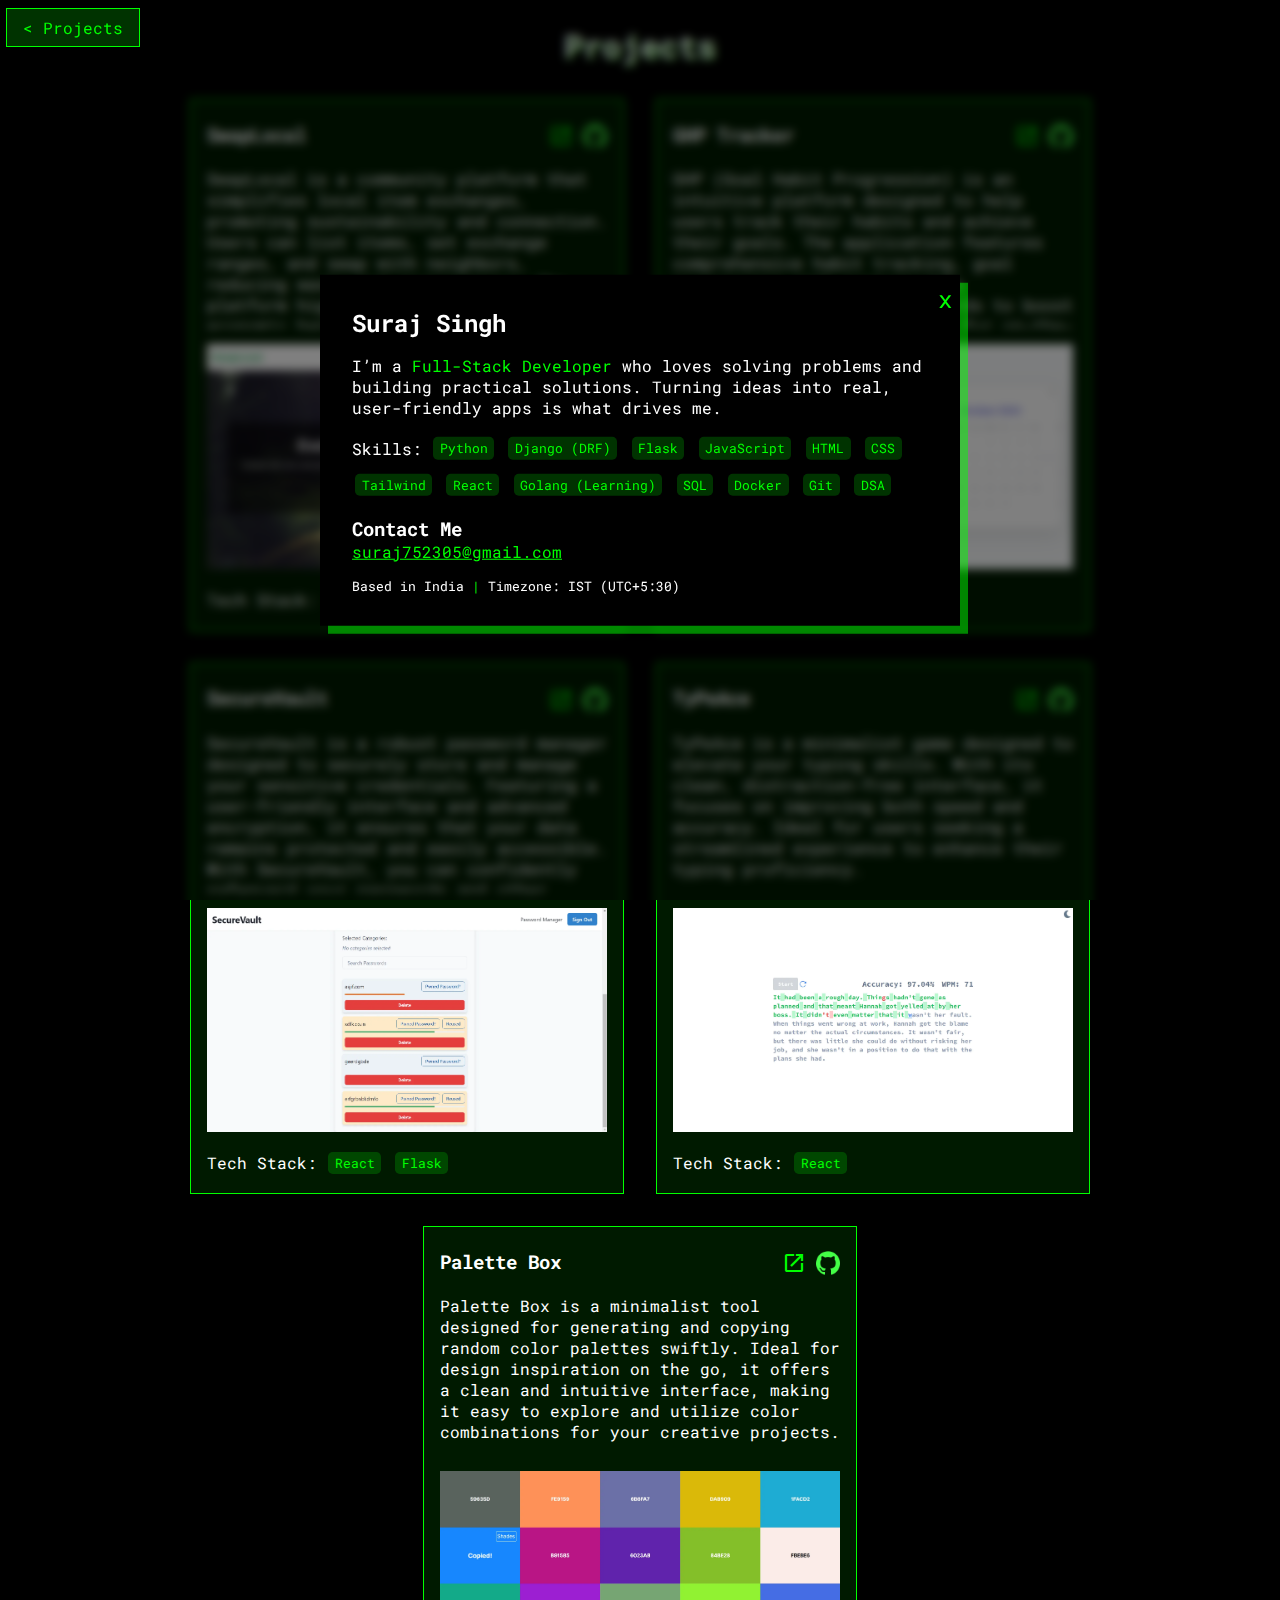
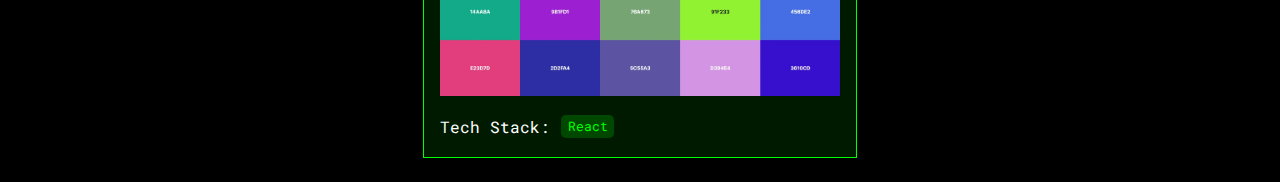
<file: index.html>
<!DOCTYPE html>
<html lang="en">
    <head>
        <meta charset="UTF-8" />
        <meta name="viewport" content="width=device-width, initial-scale=1.0" />
        <link
            rel="stylesheet"
            href="https://fonts.googleapis.com/css2?family=Material+Symbols+Outlined:opsz,wght,FILL,GRAD@20..48,100..700,0..1,-50..200"
        />
        <link rel="stylesheet" href="style.css" />
        <script src="script.js" defer></script>
        <title>Document</title>
    </head>
    <body>
        <header>
            <ul>
                <li id="aboutMeBtn">About Me</li>
            </ul>
        </header>
        <main>
            <h1>Projects</h1>
            <div id="projectsContainer" class="projects-container"></div>
        </main>
        <footer></footer>
        <div id="aboutMeModal" class="hidden">
            <span id="closeBtn">x</span>
            <h2>Suraj Singh</h2>
            <p>
                I’m a
                <span style="color: #00ff00">Full-Stack Developer</span> who
                loves solving problems and building practical solutions. Turning
                ideas into real, user-friendly apps is what drives me.
            </p>
            <div class="tech-stack">
                <p>Skills:</p>

                <span>Python</span>
                <span>Django (DRF)</span>
                <span>Flask</span>
                <span>JavaScript</span>
                <span>HTML</span>
                <span>CSS</span>
                <span>Tailwind</span>
                <span>React</span>
                <span>Golang (Learning)</span>
                <span>SQL</span>
                <span>Docker</span>
                <span>Git</span>
                <span>DSA</span>
            </div>
            <div class="contact-me">
                <h3>Contact Me</h3>
                <a href="mailto:suraj752305@gmail.com" target="_blank"
                    >suraj752305@gmail.com</a
                >
            </div>
            <p style="font-size: 0.8rem">
                Based in India <span style="color: #00ff00">|</span> Timezone:
                IST (UTC+5:30)
            </p>
        </div>
        <div id="backdrop" class="hidden"></div>
    </body>
</html>
</file>
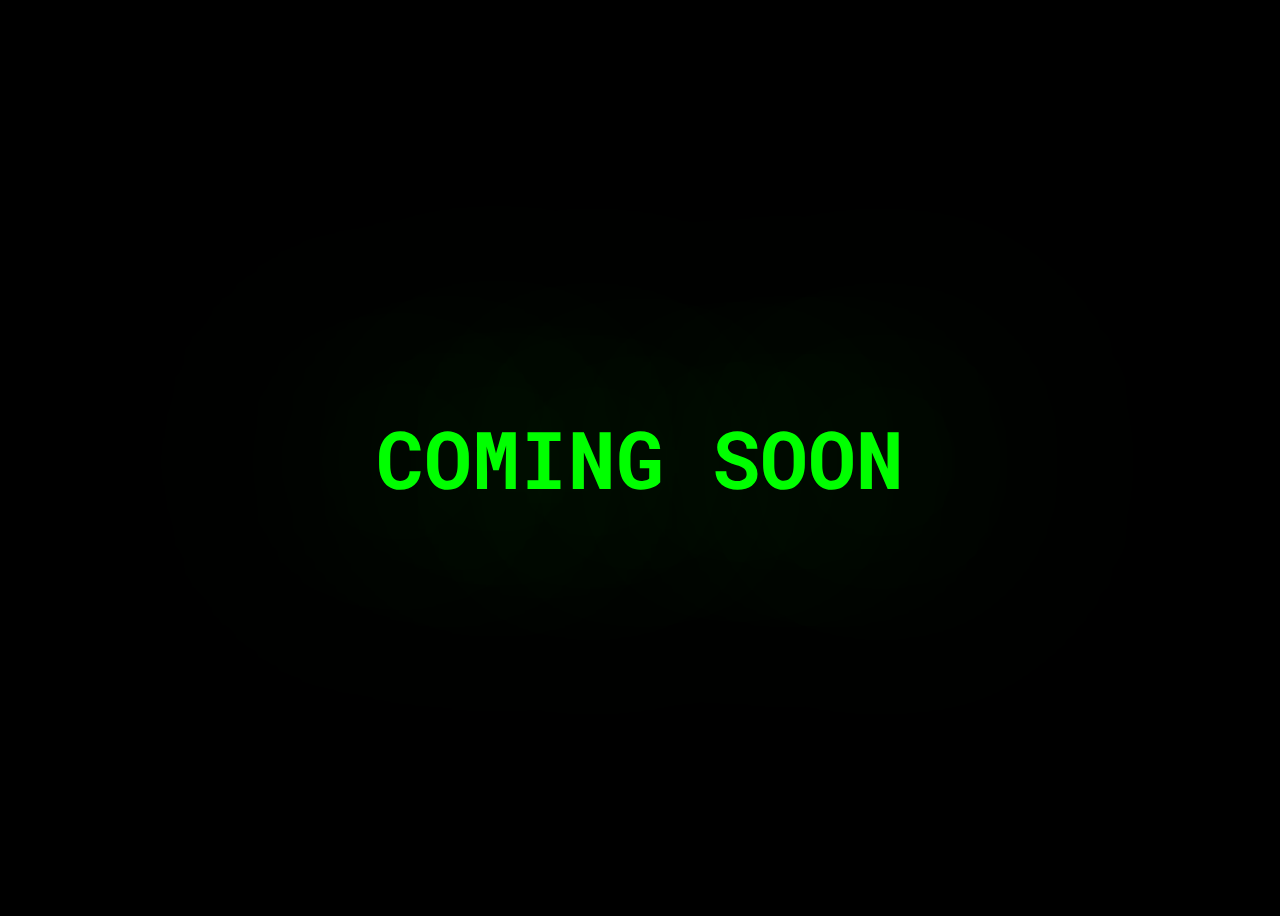
<file: coming-soon.html>
<!DOCTYPE html>
<html lang="en">
    <head>
        <meta charset="UTF-8" />
        <meta name="viewport" content="width=device-width, initial-scale=1.0" />
        <style>
            @import url("https://fonts.googleapis.com/css2?family=Roboto+Mono:ital,wght@0,100..700;1,100..700&display=swap");

            body {
                display: flex;
                justify-content: center;
                align-items: center;
                height: 100vh;
                font-family: "Roboto Mono", monospace;
                background-color: black;
                color: #00ff00;
                text-align: center;
                padding: 0 1rem;
            }

            h1 {
                font-size: 5rem;
                text-shadow: 1px 1px 250px #00ff00;
            }
        </style>
        <title>Document</title>
    </head>
    <body>
        <h1>COMING SOON</h1>
    </body>
</html>
</file>
<file: style.css>
@import url("https://fonts.googleapis.com/css2?family=Roboto+Mono:ital,wght@0,100..700;1,100..700&display=swap");

.material-symbols-outlined {
    font-variation-settings: "FILL" 0, "wght" 400, "GRAD" 0, "opsz" 24;
}

* {
    margin: 0;
    padding: 0;
}

body {
    display: flex;
    flex-direction: column;
    align-items: center;
    justify-content: center;
    background-color: black;
    min-height: 100vh;
    color: white;
    font-family: "Roboto Mono", monospace;
}

header {
    display: flex;
    height: 3rem;
    width: 100%;
    position: fixed;
    top: 0.2rem;
    left: 0.4rem;
    z-index: 10;
    margin: 0px;
    padding: 0px;
}

header ul {
    display: flex;
    align-items: center;
    gap: 1.5rem;
}

header ul li {
    list-style: none;
    cursor: pointer;
    border: 1px solid #00ff00;
    padding: 0.5rem 1rem;
    color: #00ff00;
    transition: all 0.3s ease;
}

header ul li.active {
    background-color: rgba(0, 255, 0, 0.2);
}

header ul li:hover {
    background-color: rgba(0, 255, 0, 0.2);
}

main {
    display: flex;
    flex-direction: column;
    align-items: center;
    justify-content: center;
    margin: 1.5rem 0;
}

main h1 {
    text-shadow: 1px 1px 2px #00ff00;
}

.projects-container {
    display: flex;
    align-items: center;
    justify-content: center;
    gap: 2rem;
    margin-top: 2rem;
    flex-wrap: wrap;
    margin-left: 1rem;
    margin-right: 1rem;
}

.projects-container .project-card {
    border: 1px solid #00ff00;
    /* border: 1px solid rgba(0, 255, 0, 0.5); */
    padding: 1rem;
    width: 25rem;
    background-color: rgba(0, 255, 0, 0.1);
    transition: all 0.3s ease;
}

.project-card:hover {
    background-color: rgba(0, 255, 0, 0.2);
}

.project-details {
    display: flex;
    flex-direction: column;
    gap: 1rem;
}

.project-details .desc {
    height: 10rem;
    overflow: auto;
}

.project-details img {
    width: 100%;
}

.project-details a img {
    width: 1.5rem;
    height: 1.5rem;
    filter: invert(1) sepia(1) saturate(100) hue-rotate(50deg);
}

.project-details .project-links {
    display: flex;
    align-items: center;
    justify-content: space-between;
    gap: 0.6rem;
    margin-top: 0.5rem;
    transition: all 0.3s ease;
}

.projects-container .project-header {
    display: flex;
    align-items: center;
    justify-content: space-between;
}

#aboutMeModal {
    display: flex;
    flex-direction: column;
    gap: 1rem;
    position: fixed;
    background-color: black;
    box-shadow: 0.5rem 0.5rem 0 rgba(0, 255, 0, 0.5);
    padding: 2rem;
    top: 50%;
    left: 50%;
    transform: translate(-50%, -50%); /* Center the modal */
    max-width: 90%; /* Optional: Limit the modal width */
    max-height: 90%; /* Optional: Limit the modal height */
    box-sizing: border-box; /* Include padding and border in the element's total width and height */
    z-index: 10;
    overflow: auto;
}

#aboutMeModal.hidden {
    display: none;
}

#aboutMeModal #closeBtn {
    position: absolute;
    top: 0.5rem;
    right: 0.5rem;
    font-size: 1.5rem;
    cursor: pointer;
    color: #00ff00;
    transition: all 0.3s ease;
}

#aboutMeModal #closeBtn:hover {
    transform: scale(1.2);
}

/* Backdrop styling */
#backdrop {
    position: fixed;
    top: 0;
    left: 0;
    width: 100%;
    height: 100%;
    background-color: rgba(
        0,
        0,
        0,
        0.5
    ); /* Semi-transparent black background */
    backdrop-filter: blur(5px); /* Blurs the content behind */
    z-index: 9; /* Ensure it is behind the modal but above the main content */
}

#backdrop.hidden {
    display: none;
}

.tech-stack {
    display: flex;
    align-items: center;
    flex-wrap: wrap;
    gap: 0.5rem; /* Adds spacing between items */
}

.tech-stack span {
    background-color: rgba(0, 255, 0, 0.2); /* Subtle green background */
    color: #00ff00; /* Green text color */
    padding: 0.2rem 0.4rem; /* Less padding to reduce clutter */
    border-radius: 0.3rem; /* Slightly rounded corners for a cleaner look */
    font-size: 0.8rem; /* Smaller font size to fit better */
    margin: 0.2rem; /* Reduced margin for a tighter layout */
}

a {
    color: #00ff00;
    transition: all 0.3s ease;
}

a:hover {
    scale: 1.1;
}

/* custom scrollbar */
::-webkit-scrollbar {
    width: 5px;
}

::-webkit-scrollbar-thumb {
    background-color: #00ff00;
}

@media (max-width: 600px) {
    .projects-container .project-card {
        width: 90%;
    }
}

@media (min-width: 1600px) {
    .projects-container .project-card {
        width: 32rem;
    }
    .project-details .desc {
        height: 12rem;
        font-size: 1.2rem;
    }
    #aboutMeModal {
        font-size: 1.2rem;
        padding: 3rem;
    }
    header ul li {
        font-size: 1.5rem;
        margin-top: 0.5rem;
    }
}
</file>
